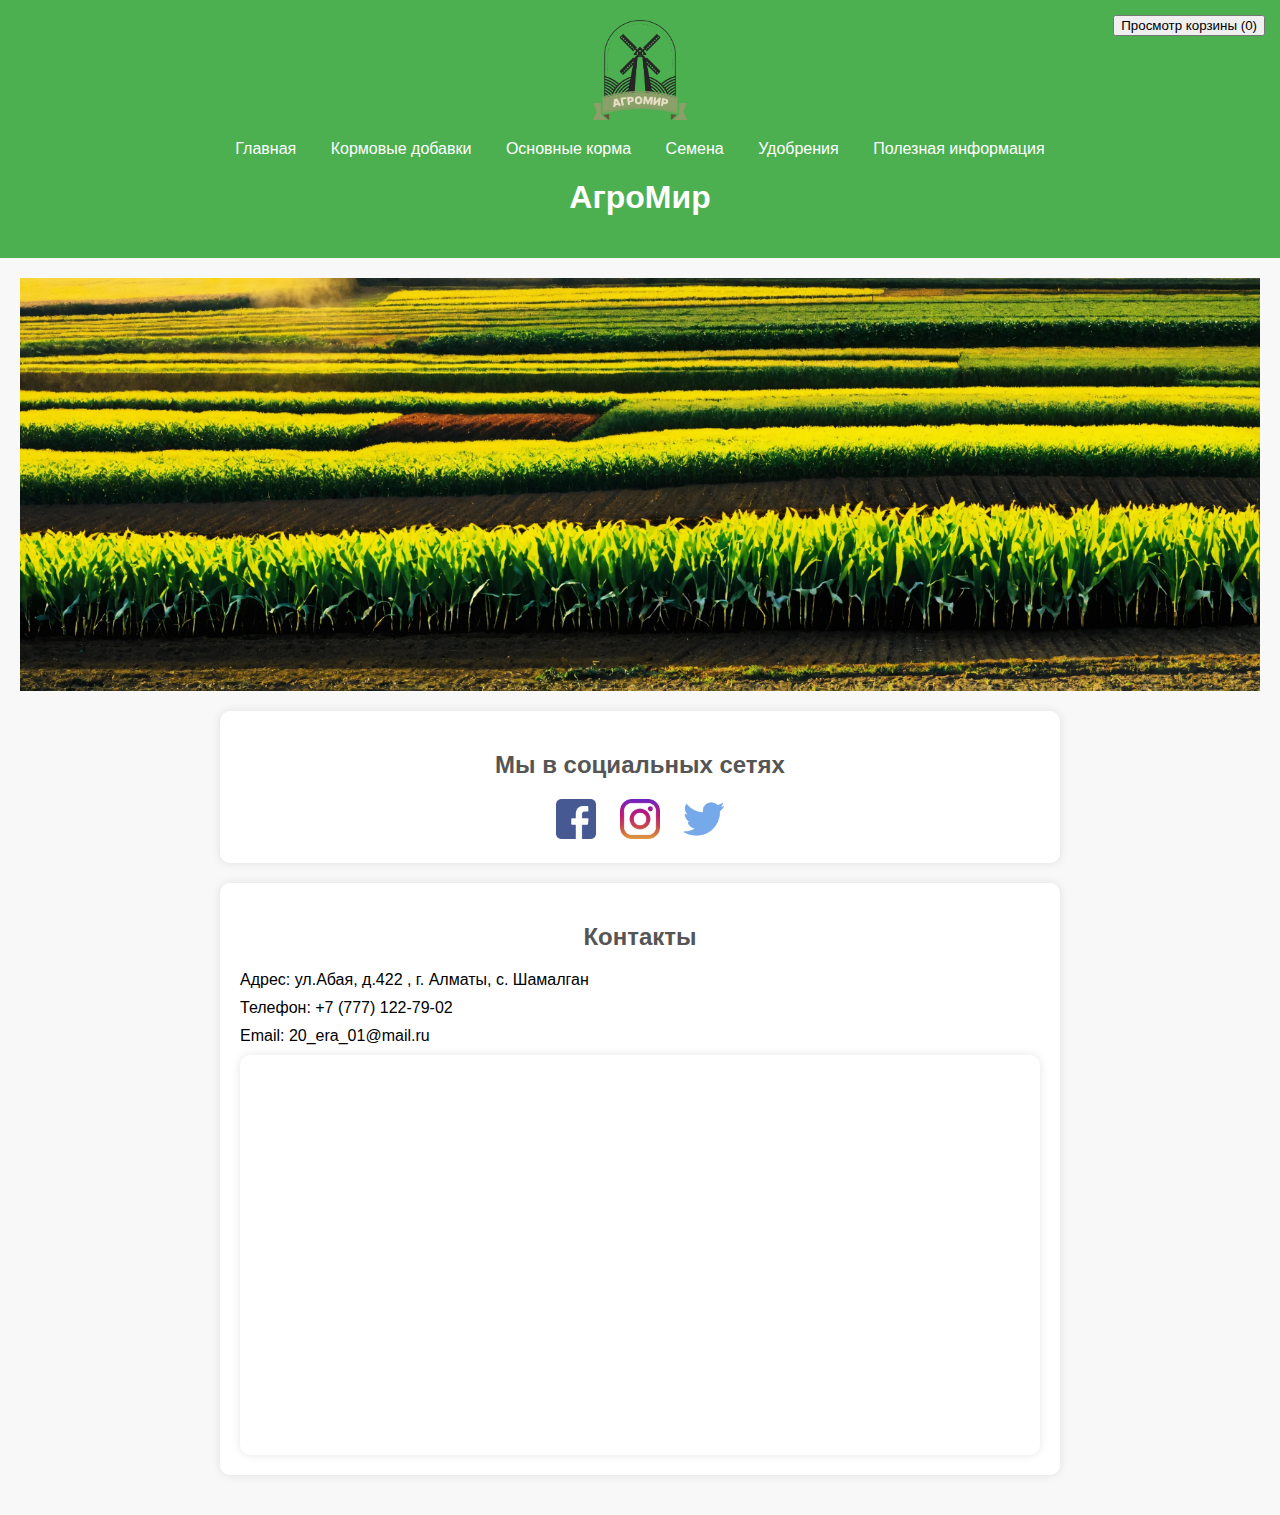
<file: index.html>
<!DOCTYPE html>
<html lang="en">
<head>
    <meta charset="UTF-8">
    <meta name="viewport" content="width=device-width, initial-scale=1.0">
    <title>АгроМир</title>
    <link rel="stylesheet" href="styles.css">
    <script src="https://api-maps.yandex.ru/2.1/?apikey=YOUR_API_KEY&lang=ru_RU" type="text/javascript"></script>
</head>
<body>
    <header>
        <div class="logo">
            <img src="фото/1.png" alt="Логотип">
        </div>
        <nav>
            <ul>
                <li><a href="index.html">Главная</a></li>
                <li><a href="Corm.html">Кормовые добавки</a></li>
                <li><a href="Osnov.html">Основные корма</a></li>
                <li><a href="Semena.html">Семена</a></li>
                <li><a href="Udobrenie.html">Удобрения</a></li>
                <li><a href="useful_info.html">Полезная информация</a></li>
                
            </ul>
        </nav>
        <h1>АгроМир</h1>
        <div class="cart">
            <button class="view-cart-btn">Просмотр корзины (<span class="cart-count">0</span>)</button>
        </div>
    </header>
   

    <main>
        <div class="slider">
            <!-- Слайдер изображений -->
            <img src="фото/01.jpg" alt="Слайд 1">
            <img src="фото/02.jpg" alt="Слайд 2">
            <img src="фото/03.jpg" alt="Слайд 3">
            <img src="фото/04.jpg" alt="Слайд 4">
            <img src="фото/05.jpg" alt="Слайд 5">
            <img src="фото/06.jpg" alt="Слайд 6">
            <img src="фото/07.jpg" alt="Слайд 7">
            <img src="фото/08.jpg" alt="Слайд 8">
        </div>
         <!-- Социальные сети -->
         <div class="social-media">
            <h2>Мы в социальных сетях</h2>
            <a href="https://www.facebook.com/yourpage" target="_blank"><img src="фото/facebook-icon.png" alt="Facebook"></a>
            <a href="https://www.instagram.com/yourpage" target="_blank"><img src="фото/instagram-icon.png" alt="Instagram"></a>
            <a href="https://www.twitter.com/yourpage" target="_blank"><img src="фото/twitter-icon.png" alt="Twitter"></a>
            <!-- Добавьте ссылки на другие социальные сети -->
        </div>

        <!-- Контактная информация и карта -->
        <div class="contact-info">
            <h2>Контакты</h2>
            <p>Адрес: ул.Абая, д.422 , г. Алматы, с. Шамалган</p>
            <p>Телефон: +7 (777) 122-79-02</p>
            <p>Email: 20_era_01@mail.ru</p>
            <div id="map" style="width:100%;height:400px;"></div>
        </div>
    </main>

    <div class="cart-modal">
        <div class="cart-content">
            <h2>Корзина</h2>
            <ul class="cart-items"></ul>
            <p class="total-price">Сумма: 0.00 ₸</p>
            <button class="place-order-btn">Оформить заказ</button>
            <button class="close-cart-btn">Закрыть</button>
        </div>
    </div>
   
    <script src="script.js"></script>
</body>
</html>
</file>
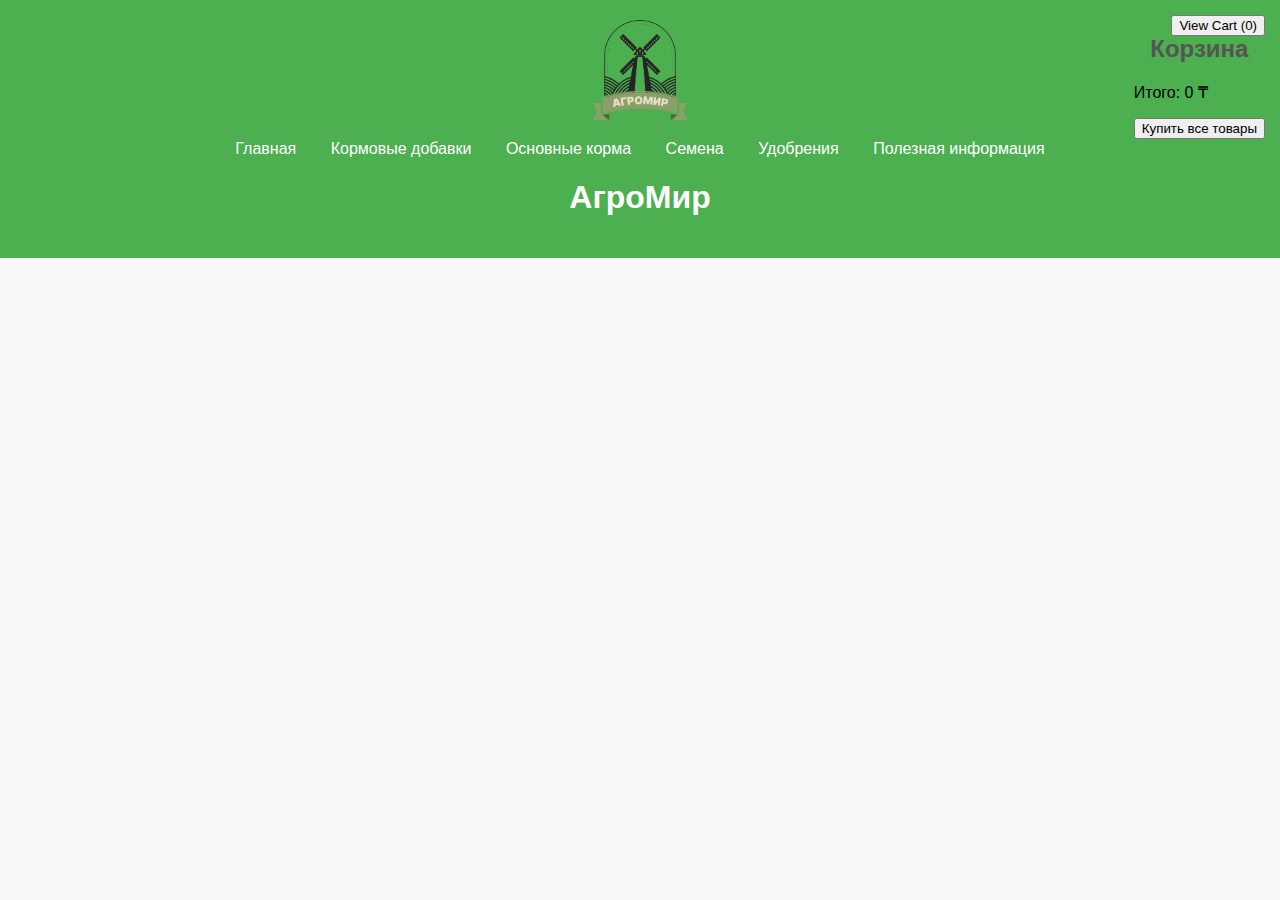
<file: cart.html>
<!DOCTYPE html>
<html lang="en">
<head>
    <meta charset="UTF-8">
    <meta name="viewport" content="width=device-width, initial-scale=1.0">
    <title>Agricultural Store</title>
    <link rel="stylesheet" href="styles.css">
</head>
<body>
    <header>
        <div class="logo">
            <img src="фото/1.png" alt="Логотип">
        </div>
        <nav>
            <ul>
                <li><a href="index.html">Главная</a></li>
                <li><a href="Corm.html">Кормовые добавки</a></li>
                <li><a href="Osnov.html">Основные корма</a></li>
                <li><a href="Semena.html">Семена</a></li>
                <li><a href="Udobrenie.html">Удобрения</a></li>
                <li><a href="useful_info.html">Полезная информация</a></li>
                
            </ul>
        </nav>
        <h1>АгроМир</h1>
        <div class="cart">
            <button class="view-cart-btn">View Cart (<span class="cart-count">0</span>)</button>
        </div>
    </header>
   

    <main>
        <section class="cart">
            <h2>Корзина</h2>
            <div class="cart-items"></div>
            <div class="cart-summary">
                <p>Итого: <span class="cart-total">0</span> ₸</p>
                <button class="buy-button">Купить все товары</button>
            </div>
        </section>
    </main>

    <script src="script.js"></script>
</body>
</html>
</file>
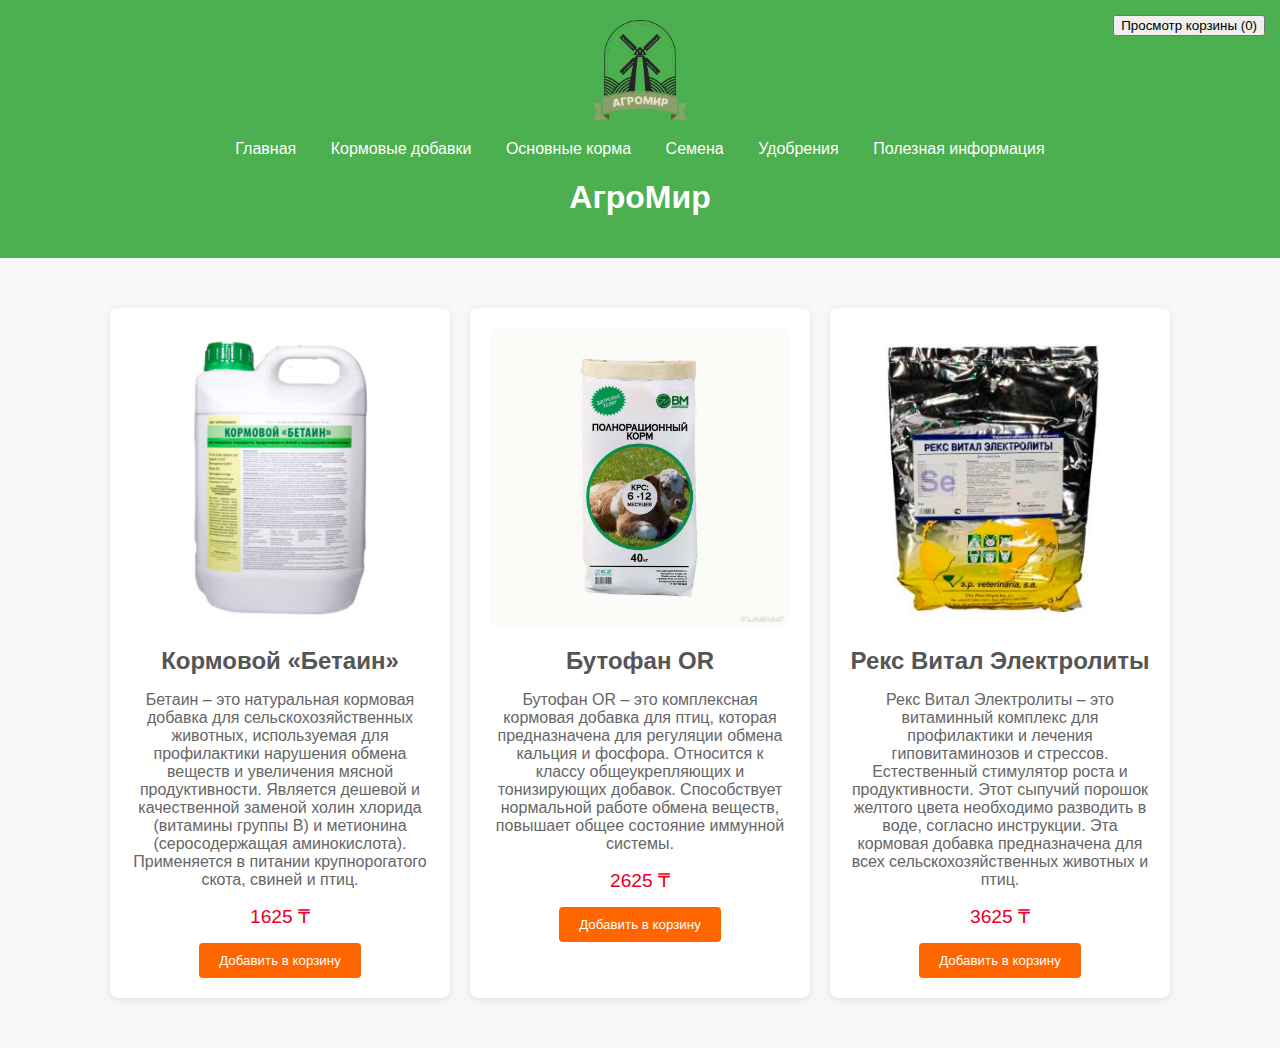
<file: Corm.html>
<!DOCTYPE html>
<html lang="en">
<head>
    <meta charset="UTF-8">
    <meta name="viewport" content="width=device-width, initial-scale=1.0">
    <title>Agricultural Store</title>
    <link rel="stylesheet" href="styles.css">
</head>
<body>
    <header>
        <div class="logo">
            <img src="фото/1.png" alt="Логотип">
        </div>
        <nav>
            <ul>
                <li><a href="index.html">Главная</a></li>
                <li><a href="Corm.html">Кормовые добавки</a></li>
                <li><a href="Osnov.html">Основные корма</a></li>
                <li><a href="Semena.html">Семена</a></li>
                <li><a href="Udobrenie.html">Удобрения</a></li>
                <li><a href="useful_info.html">Полезная информация</a></li>
                
            </ul>
        </nav>
        <h1>АгроМир</h1>
        <div class="cart">
            <button class="view-cart-btn">Просмотр корзины (<span class="cart-count">0</span>)</button>
        </div>
    </header>
   

    <main>
        <div class="product-grid">
            <div class="product-card" data-id="1">
                <img src="фото/1.jpg" alt="Product Image" class="product-image">
                <h2 class="product-title">Кормовой «Бетаин»</h2>
                <p class="product-description">Бетаин – это натуральная кормовая добавка для сельскохозяйственных  животных, используемая для профилактики нарушения обмена веществ и увеличения мясной продуктивности. Является дешевой и качественной заменой  холин хлорида (витамины группы В) и метионина (серосодержащая аминокислота). Применяется в питании крупнорогатого скота, свиней и птиц.</p>
                <p class="product-price">1625 ₸</p>
                <button class="add-to-cart-btn">Добавить в корзину</button>
            </div>
            <div class="product-card" data-id="2">
                <img src="фото/2.jpg" alt="Product Image" class="product-image">
                <h2 class="product-title">Бутофан OR</h2>
                <p class="product-description">Бутофан OR – это комплексная кормовая добавка для птиц, которая предназначена для регуляции обмена кальция и фосфора. Относится к классу общеукрепляющих и тонизирующих добавок. Способствует нормальной работе обмена веществ, повышает общее состояние иммунной системы.</p>
                <p class="product-price">2625 ₸</p>
                <button class="add-to-cart-btn">Добавить в корзину</button>
            </div>
            <!-- Add more product cards as needed -->
            <div class="product-card" data-id="3">
                <img src="фото/3.jpg" alt="Product Image" class="product-image">
                <h2 class="product-title">Рекс Витал Электролиты</h2>
                <p class="product-description">Рекс Витал Электролиты – это витаминный комплекс для профилактики и лечения гиповитаминозов и стрессов.  Естественный стимулятор роста и продуктивности. Этот сыпучий порошок желтого цвета необходимо разводить в воде, согласно инструкции. Эта кормовая добавка предназначена для всех сельскохозяйственных животных и птиц.</p>
                <p class="product-price">3625 ₸</p>
                <button class="add-to-cart-btn">Добавить в корзину</button>
            </div>
        </div>
    </main>

    <div class="cart-modal">
        <div class="cart-content">
            <h2>Корзина</h2>
            <ul class="cart-items"></ul>
            <p class="total-price">Сумма: 0.00 ₸</p>
            <button class="place-order-btn">Оформить заказ</button>
            <button class="close-cart-btn">Закрыть</button>
        </div>
    </div>

    <script src="script.js"></script>
</body>
</html>
</file>
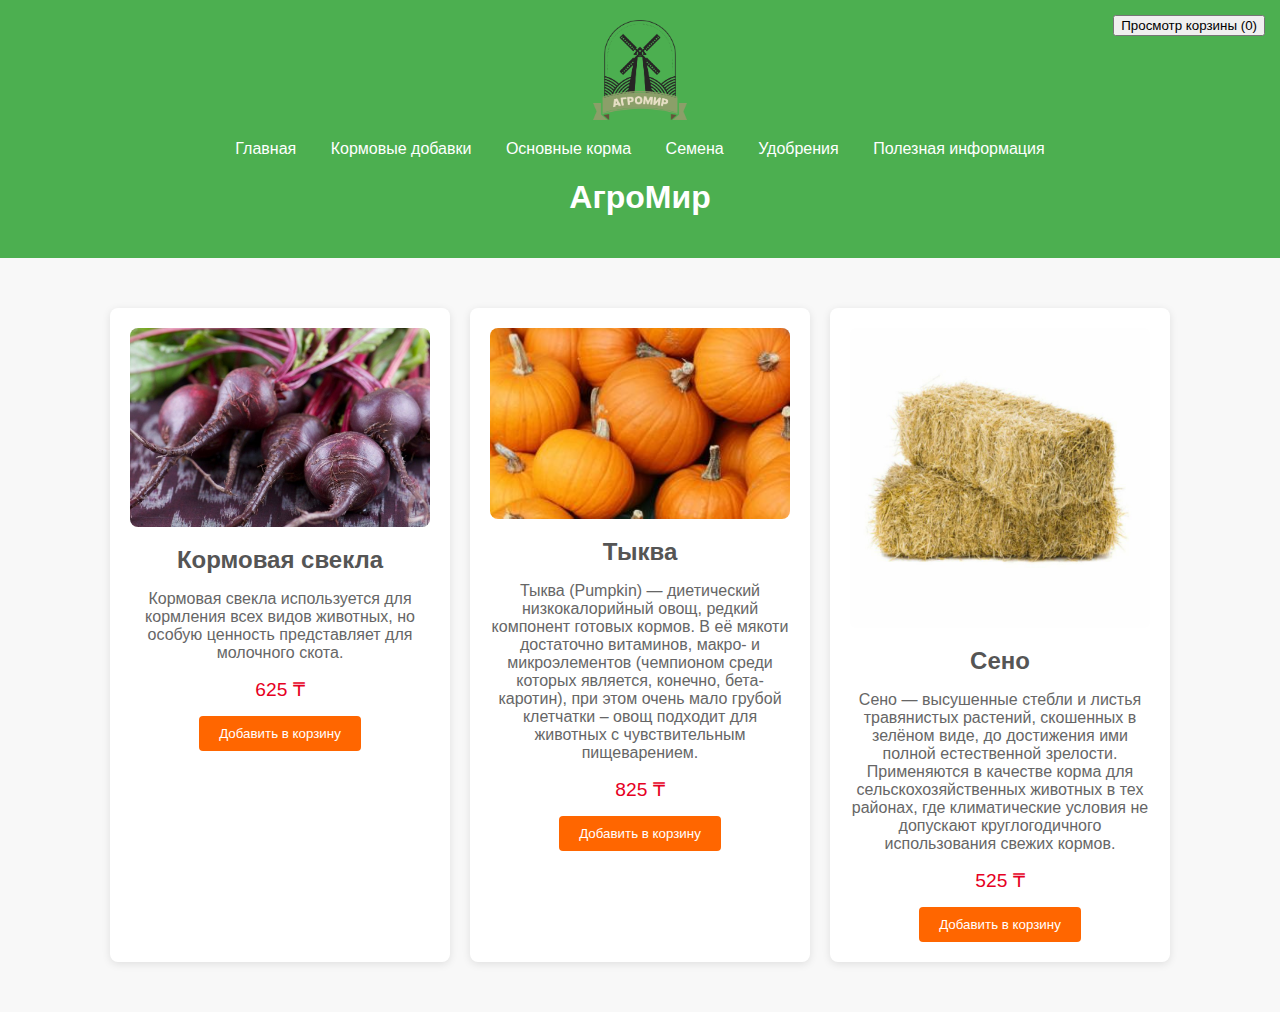
<file: Osnov.html>
<!DOCTYPE html>
<html lang="en">
<head>
    <meta charset="UTF-8">
    <meta name="viewport" content="width=device-width, initial-scale=1.0">
    <title>Agricultural Store</title>
    <link rel="stylesheet" href="styles.css">
</head>
<body>
    <header>
        <div class="logo">
            <img src="фото/1.png" alt="Логотип">
        </div>
        <nav>
            <ul>
                <li><a href="index.html">Главная</a></li>
                <li><a href="Corm.html">Кормовые добавки</a></li>
                <li><a href="Osnov.html">Основные корма</a></li>
                <li><a href="Semena.html">Семена</a></li>
                <li><a href="Udobrenie.html">Удобрения</a></li>
                <li><a href="useful_info.html">Полезная информация</a></li>
               
            </ul>
        </nav>
        <h1>АгроМир</h1>
        <div class="cart">
            <button class="view-cart-btn">Просмотр корзины (<span class="cart-count">0</span>)</button>
        </div>
    </header>
   

    <main>
        <div class="product-grid">
            <div class="product-card" data-id="4">
                <img src="фото/004.jpg" alt="Product Image" class="product-image">
                <h2 class="product-title">Кормовая свекла</h2>
                <p class="product-description">Кормовая свекла используется для кормления всех видов животных, но особую ценность представляет для молочного скота.</p>
                <p class="product-price">625 ₸</p>
                <button class="add-to-cart-btn">Добавить в корзину</button>
            </div>
            <div class="product-card" data-id="5">
                <img src="фото/005.jpg" alt="Product Image" class="product-image">
                <h2 class="product-title">Тыква</h2>
                <p class="product-description">Тыква (Pumpkin) — диетический низкокалорийный овощ, редкий компонент готовых кормов. В её мякоти достаточно витаминов, макро- и микроэлементов (чемпионом среди которых является, конечно, бета-каротин), при этом очень мало грубой клетчатки – овощ подходит для животных с чувствительным пищеварением.</p>
                <p class="product-price">825 ₸</p>
                <button class="add-to-cart-btn">Добавить в корзину</button>
            </div>
            <!-- Add more product cards as needed -->
            <div class="product-card" data-id="6">
                <img src="фото/001.jpeg" alt="Product Image" class="product-image">
                <h2 class="product-title">Сено</h2>
                <p class="product-description">Сено — высушенные стебли и листья травянистых растений, скошенных в зелёном виде, до достижения ими полной естественной зрелости. Применяются в качестве корма для сельскохозяйственных животных в тех районах, где климатические условия не допускают круглогодичного использования свежих кормов.</p>
                <p class="product-price">525 ₸</p>
                <button class="add-to-cart-btn">Добавить в корзину</button>
            </div>
        </div>
    </main>

    <div class="cart-modal">
        <div class="cart-content">
            <h2>Корзина</h2>
            <ul class="cart-items"></ul>
            <p class="total-price">Сумма: 0.00 ₸</p>
            <button class="place-order-btn">Оформить заказ</button>
            <button class="close-cart-btn">Закрыть</button>
        </div>
    </div>

    <script src="script.js"></script>
</body>
</html>
</file>
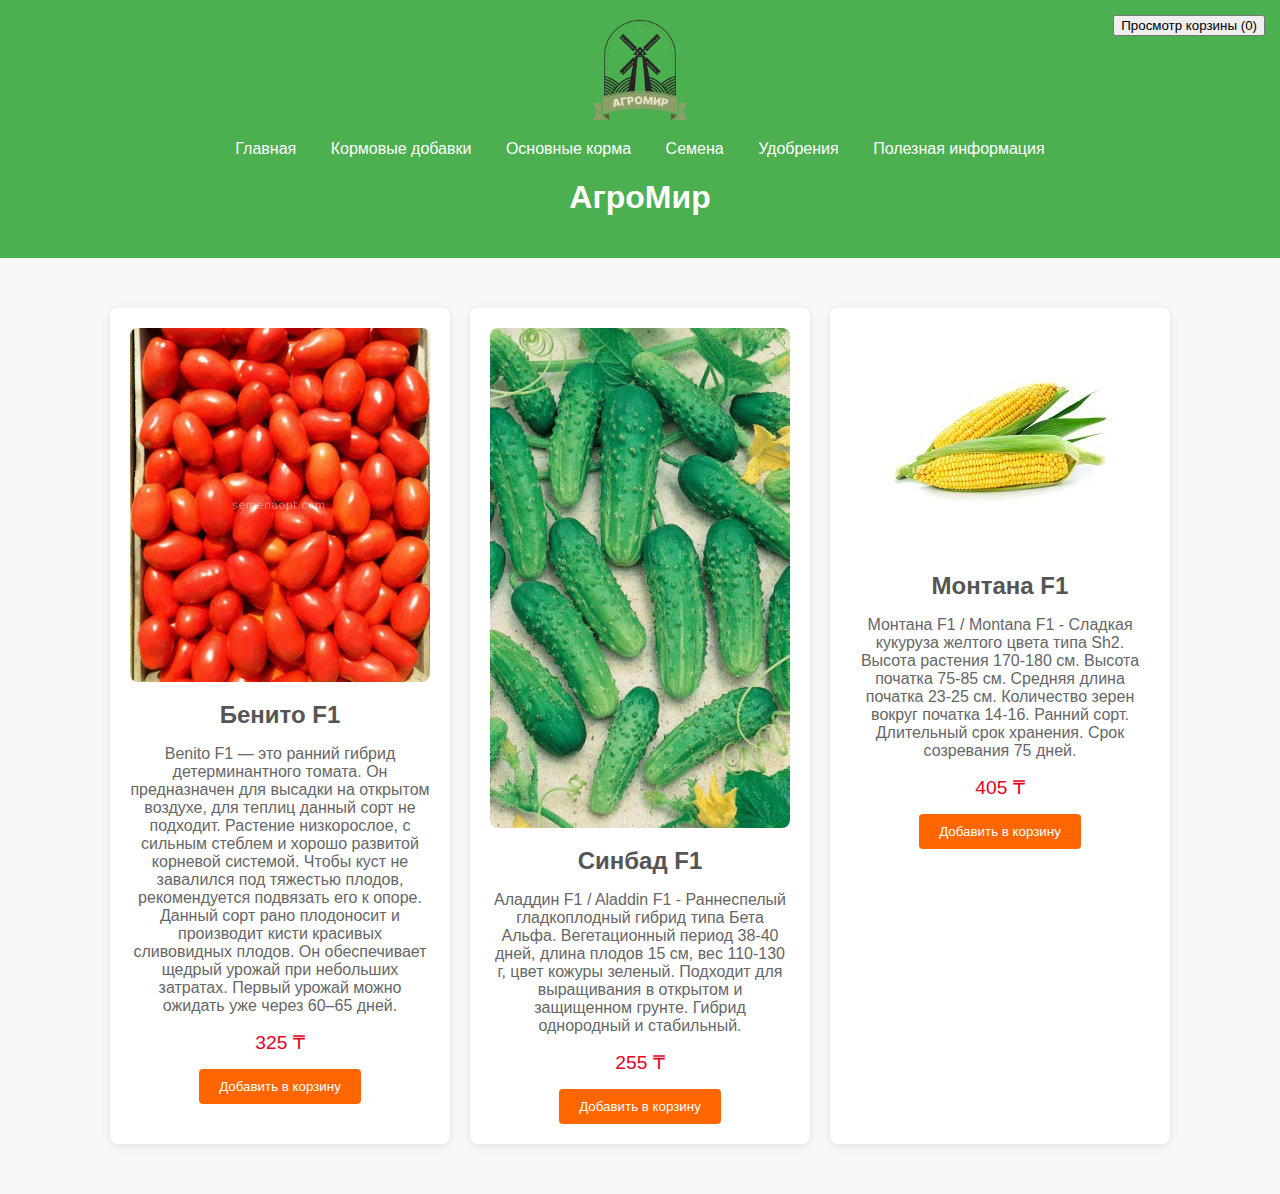
<file: Semena.html>
<!DOCTYPE html>
<html lang="en">
<head>
    <meta charset="UTF-8">
    <meta name="viewport" content="width=device-width, initial-scale=1.0">
    <title>Agricultural Store</title>
    <link rel="stylesheet" href="styles.css">
</head>
<body>
    <header>
        <div class="logo">
            <img src="фото/1.png" alt="Логотип">
        </div>
        <nav>
            <ul>
                <li><a href="index.html">Главная</a></li>
                <li><a href="Corm.html">Кормовые добавки</a></li>
                <li><a href="Osnov.html">Основные корма</a></li>
                <li><a href="Semena.html">Семена</a></li>
                <li><a href="Udobrenie.html">Удобрения</a></li>
                <li><a href="useful_info.html">Полезная информация</a></li>
                
            </ul>
        </nav>
        <h1>АгроМир</h1>
        <div class="cart">
            <button class="view-cart-btn">Просмотр корзины (<span class="cart-count">0</span>)</button>
        </div>
    </header>
   

    <main>
        <div class="product-grid">
            <div class="product-card" data-id="7">
                <img src="фото/0001.jpg" alt="Product Image" class="product-image">
                <h2 class="product-title">Бенито F1</h2>
                <p class="product-description">Benito F1 — это ранний гибрид детерминантного томата. Он предназначен для высадки на открытом воздухе, для теплиц данный сорт не подходит. Растение низкорослое, с сильным стеблем и хорошо развитой корневой системой. Чтобы куст не завалился под тяжестью плодов, рекомендуется подвязать его к опоре. Данный сорт рано плодоносит и производит кисти красивых сливовидных плодов. Он обеспечивает щедрый урожай при небольших затратах. Первый урожай можно ожидать уже через 60–65 дней.</p>
                <p class="product-price">325 ₸</p>
                <button class="add-to-cart-btn">Добавить в корзину</button>
            </div>
            <div class="product-card" data-id="8">
                <img src="фото/0002.jpg" alt="Product Image" class="product-image">
                <h2 class="product-title">Синбад F1</h2>
                <p class="product-description">Аладдин F1 / Aladdin F1 - Раннеспелый гладкоплодный гибрид типа Бета Альфа. Вегетационный период 38-40 дней, длина плодов 15 см, вес 110-130 г, цвет кожуры зеленый. Подходит для выращивания в открытом и защищенном грунте. Гибрид однородный и стабильный.</p>
                <p class="product-price">255 ₸</p>
                <button class="add-to-cart-btn">Добавить в корзину</button>
            </div>
            <!-- Add more product cards as needed -->
            <div class="product-card" data-id="9">
                <img src="фото/0005.jpg" alt="Product Image" class="product-image">
                <h2 class="product-title">Монтана F1</h2>
                <p class="product-description">Монтана F1 / Montana F1 - Сладкая кукуруза желтого цвета типа Sh2. Высота растения 170-180 см. Высота початка 75-85 см. Средняя длина початка 23-25 см. Количество зерен вокруг початка 14-16. Ранний сорт. Длительный срок хранения. Срок созревания 75 дней.</p>
                <p class="product-price">405 ₸</p>
                <button class="add-to-cart-btn">Добавить в корзину</button>
            </div>
        </div>
    </main>

    <div class="cart-modal">
        <div class="cart-content">
            <h2>Корзина</h2>
            <ul class="cart-items"></ul>
            <p class="total-price">Сумма: 0.00 ₸</p>
            <button class="place-order-btn">Оформить заказ</button>
            <button class="close-cart-btn">Закрыть</button>
        </div>
    </div>

    <script src="script.js"></script>
</body>
</html>
</file>
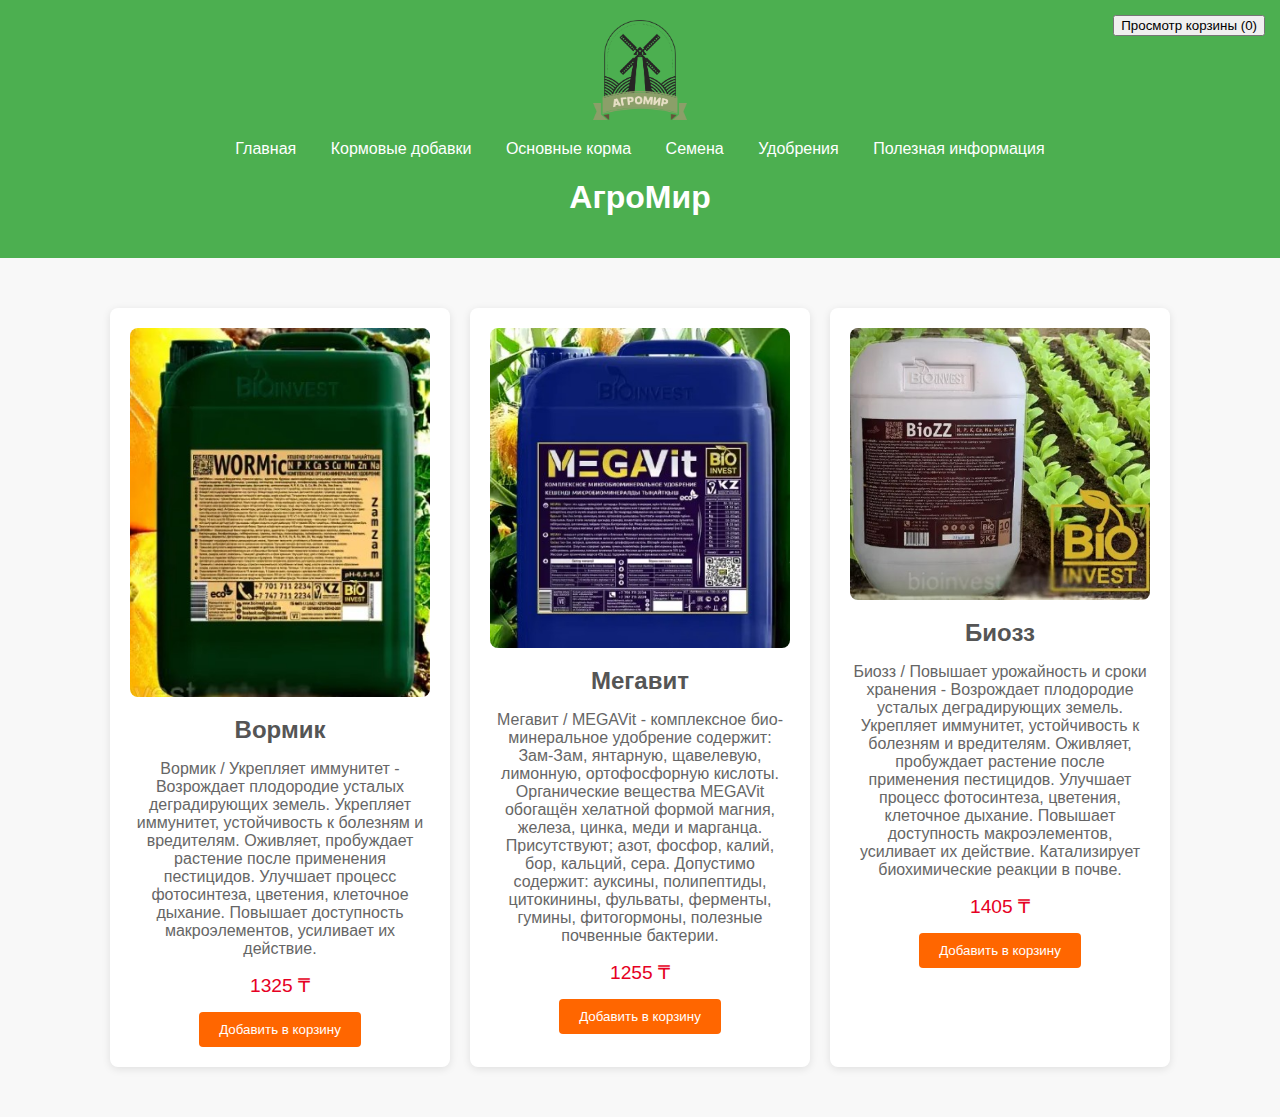
<file: Udobrenie.html>
<!DOCTYPE html>
<html lang="en">
<head>
    <meta charset="UTF-8">
    <meta name="viewport" content="width=device-width, initial-scale=1.0">
    <title>Agricultural Store</title>
    <link rel="stylesheet" href="styles.css">
</head>
<body>
    <header>
        <div class="logo">
            <img src="фото/1.png" alt="Логотип">
        </div>
        <nav>
            <ul>
                <li><a href="index.html">Главная</a></li>
                <li><a href="Corm.html">Кормовые добавки</a></li>
                <li><a href="Osnov.html">Основные корма</a></li>
                <li><a href="Semena.html">Семена</a></li>
                <li><a href="Udobrenie.html">Удобрения</a></li>
                <li><a href="useful_info.html">Полезная информация</a></li>
               
            </ul>
        </nav>
        <h1>АгроМир</h1>
        <div class="cart">
            <button class="view-cart-btn">Просмотр корзины (<span class="cart-count">0</span>)</button>
        </div>
    </header>
   

    <main>
        <div class="product-grid">
            <div class="product-card" data-id="10">
                <img src="фото/00003.jpg" alt="Product Image" class="product-image">
                <h2 class="product-title">Вормик</h2>
                <p class="product-description">Вормик / Укрепляет иммунитет - Возрождает плодородие усталых деградирующих земель. Укрепляет иммунитет, устойчивость к болезням и вредителям. Оживляет, пробуждает растение после применения пестицидов. Улучшает процесс фотосинтеза, цветения, клеточное дыхание. Повышает доступность макроэлементов, усиливает их действие.</p>
                <p class="product-price">1325 ₸</p>
                <button class="add-to-cart-btn">Добавить в корзину</button>
            </div>
            <div class="product-card" data-id="11">
                <img src="фото/00004.jpg" alt="Product Image" class="product-image">
                <h2 class="product-title">Мегавит</h2>
                <p class="product-description">Мегавит / MEGAVit - комплексное био-минеральное удобрение содержит: Зам-Зам, янтарную, щавелевую, лимонную, ортофосфорную кислоты. Органические вещества MEGAVit обогащён хелатной формой магния, железа, цинка, меди и марганца. Присутствуют; азот, фосфор, калий, бор, кальций, сера. Допустимо содержит: ауксины, полипептиды, цитокинины, фульваты, ферменты, гумины, фитогормоны, полезные почвенные бактерии.</p>
                <p class="product-price">1255 ₸</p>
                <button class="add-to-cart-btn">Добавить в корзину</button>
            </div>
            <!-- Add more product cards as needed -->
            <div class="product-card" data-id="12">
                <img src="фото/00002.jpg" alt="Product Image" class="product-image">
                <h2 class="product-title">Биозз</h2>
                <p class="product-description">Биозз / Повышает урожайность и сроки хранения - Возрождает плодородие усталых деградирующих земель. Укрепляет иммунитет, устойчивость к болезням и вредителям. Оживляет, пробуждает растение после применения пестицидов. Улучшает процесс фотосинтеза, цветения, клеточное дыхание. Повышает доступность макроэлементов, усиливает их действие. Катализирует биохимические реакции в почве.</p>
                <p class="product-price">1405 ₸</p>
                <button class="add-to-cart-btn">Добавить в корзину</button>
            </div>
        </div>
    </main>
    <div class="cart-modal">
        <div class="cart-content">
            <h2>Корзина</h2>
            <ul class="cart-items"></ul>
            <p class="total-price">Сумма: 0.00 ₸</p>
            <button class="place-order-btn">Оформить заказ</button>
            <button class="close-cart-btn">Закрыть</button>
        </div>
    </div>

    <script src="script.js"></script>
</body>
</html>
</file>
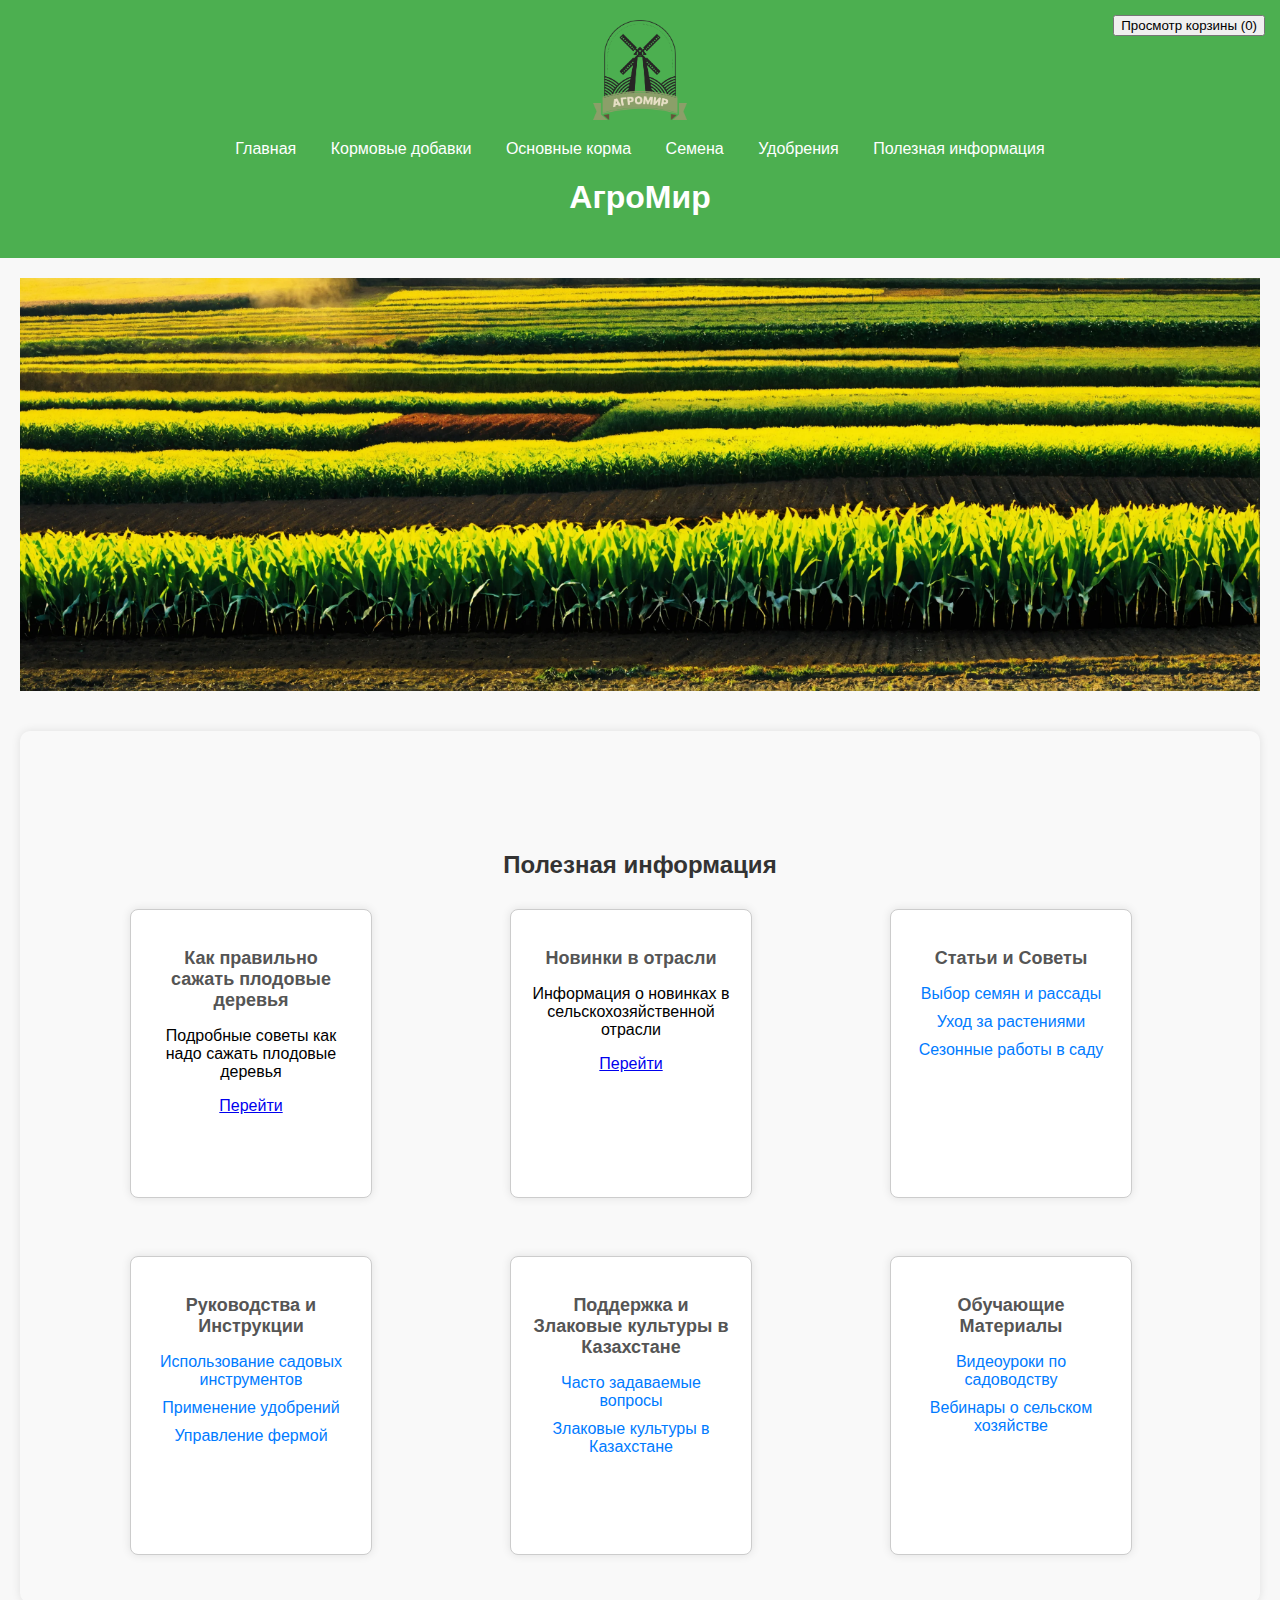
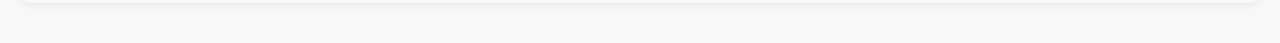
<file: useful_info.html>
<!DOCTYPE html>
<html lang="en">
<head>
    <meta charset="UTF-8">
    <meta name="viewport" content="width=device-width, initial-scale=1.0">
    <title>Agricultural Store</title>
    <link rel="stylesheet" href="styles.css">
</head>
<body>
    <header>
        <div class="logo">
            <img src="фото/1.png" alt="Логотип">
        </div>
        <nav>
            <ul>
                <li><a href="index.html">Главная</a></li>
                <li><a href="Corm.html">Кормовые добавки</a></li>
                <li><a href="Osnov.html">Основные корма</a></li>
                <li><a href="Semena.html">Семена</a></li>
                <li><a href="Udobrenie.html">Удобрения</a></li>
                <li><a href="useful_info.html">Полезная информация</a></li>
                
            </ul>
        </nav>
        <h1>АгроМир</h1>
        <div class="cart">
            <button class="view-cart-btn">Просмотр корзины (<span class="cart-count">0</span>)</button>
        </div>
    </header>
   

    <main>
        <div class="slider">
            <!-- Слайдер изображений -->
            <img src="фото/01.jpg" alt="Слайд 1">
            <img src="фото/02.jpg" alt="Слайд 2">
            <img src="фото/03.jpg" alt="Слайд 3">
            <img src="фото/04.jpg" alt="Слайд 4">
            <img src="фото/05.jpg" alt="Слайд 5">
            <img src="фото/06.jpg" alt="Слайд 6">
            <img src="фото/07.jpg" alt="Слайд 7">
            <img src="фото/08.jpg" alt="Слайд 8">
        </div>
        
    </main>
    <main>
        <section class="useful-info"><h2>Полезная информация</h2>
            <div class="info-block">
                
                
                <article>
                    <h3>Как правильно сажать плодовые деревья</h3>
                    <p>Подробные советы как надо сажать плодовые деревья</p>
                    <a href="https://baucenter.ru/advices/737977/">Перейти</a>
                </article>
                
                <article>
                    <h3>Новинки в отрасли</h3>
                    <p>Информация о новинках в сельскохозяйственной отрасли</p>
                    <a href="https://glavpahar.ru/articles/top-selskohozyaystvennyh-innovaciy-desyatiletiya">Перейти</a>
                </article>
                
                <article>
                    <h3>Статьи и Советы</h3>
                    <ul>
                        <li><a href="https://invent.kz/">Выбор семян и рассады</a></li>
                        <li><a href="https://gardens.ru/uhod-za-sadom/index.html#:~:text=%D0%A3%D1%85%D0%BE%D0%B4%20%D0%B7%D0%B0%20%D1%81%D0%B0%D0%B4%D0%BE%D0%BC%20%D0%B2%D0%BA%D0%BB%D1%8E%D1%87%D0%B0%D0%B5%D1%82%20%D0%B2,%D0%B1%D0%BE%D1%80%D1%8C%D0%B1%D0%B5%20%D1%81%20%D0%B2%D1%80%D0%B5%D0%B4%D0%B8%D1%82%D0%B5%D0%BB%D1%8F%D0%BC%D0%B8%20%D0%B8%20%D0%B1%D0%BE%D0%BB%D0%B5%D0%B7%D0%BD%D1%8F%D0%BC%D0%B8.">Уход за растениями</a></li>
                        <li><a href="https://gardensdream.ru/uhod-za-sadom/sezonnye-raboty/">Сезонные работы в саду</a></li>
                    </ul>
                </article>
                
                <article>
                    <h3>Руководства и Инструкции</h3>
                    <ul>
                        <li><a href="https://kramp.ru/articles/item-kakie-instrumenty-prigodyatsya-dlya-raboty-v-sadu/">Использование садовых инструментов</a></li>
                        <li><a href="https://alchemyka.kz/udobreniya/udobreniya.html">Применение удобрений</a></li>
                        <li><a href="https://www.cooperl.ru/tekhnicheskoe-soprovozhdenie/tekhnologicheskiy-konsalting/upravlenie-fermoy">Управление фермой</a></li>
                    </ul>
                </article>
                
                <article>
                    <h3>Поддержка и Злаковые культуры в Казахстане</h3>
                    <ul>
                        <li><a href="https://odessa-biz.info/2019/02/26/10-voprosov-kotorye-vy-stesnjalis-zadat-fermeru/">Часто задаваемые вопросы</a></li>
                        <li><a href="https://cosmosmartin101.github.io/Plantsite/">Злаковые культуры в Казахстане</a></li>
                    </ul>
                </article>
                
                <article>
                    <h3>Обучающие Материалы</h3>
                    <ul>
                        <li><a href="https://www.youtube.com/watch?v=VwzZe8F98yM&list=PLYKlGCAr2Rd2OvAAfrJNJ6eHHeYrkFFh7">Видеоуроки по садоводству</a></li>
                        <li><a href="https://soz.bio/baza-znaniy/vebinary/">Вебинары о сельском хозяйстве</a></li>
                    </ul>
                </article>
                
            </div>
        </section>
    </main>
    
    
    <script src="script.js"></script>
</body>
</html>
</file>
<file: styles.css>
/* styles.css */
body {
    font-family: Arial, sans-serif;
    background-color: #f8f8f8;
    margin: 0;
    padding: 0;
}

header {
    background-color: #4CAF50;
    color: white;
    padding: 15px;
    text-align: center;
}
header .logo img {
    height: 100px;
}
header, footer {
    background-color: #4CAF50;
    color: white;
    padding: 20px 0;
    text-align: center;
}

main {
    padding: 20px;
}

h2 {
    color: #555;
    margin-bottom: 20px;
    text-align: center;
}

/* Социальные сети */
.social-media {
    text-align: center;
    padding: 20px;
    background-color: #fff;
    border-radius: 10px;
    box-shadow: 0 0 10px rgba(0, 0, 0, 0.1);
    margin: 20px auto;
    max-width: 800px;
}

.social-media a {
    margin: 0 10px;
    display: inline-block;
}

.social-media img {
    width: 40px;
    height: 40px;
    transition: transform 0.3s ease;
}

.social-media img:hover {
    transform: scale(1.1);
}

/* Контактная информация и карта */
.contact-info {
    background-color: #fff;
    padding: 20px;
    border-radius: 10px;
    box-shadow: 0 0 10px rgba(0, 0, 0, 0.1);
    margin: 20px auto;
    max-width: 800px;
}

.contact-info p {
    margin: 10px 0;
    font-size: 16px;
}

#map {
    border-radius: 10px;
    box-shadow: 0 0 10px rgba(0, 0, 0, 0.1);
}
nav ul {
    list-style: none;
    padding: 0;
}

nav ul li {
    display: inline;
    margin: 0 15px;
}

nav ul li a {
    color: white;
    text-decoration: none;
}

.slider {
    width: 100%;
    overflow: hidden;
}

.slider img {
    width: 100%;
    display: block;
}

.categories, .useful-info {
    padding: 20px;
    text-align: center;
}

.categories .category, .useful-info article {
    display: inline-block;
    margin: 10px;
    width: 200px;
    padding: 10px;
    border: 1px solid #ccc;
}

footer {
    background-color: #333;
    color: white;
    text-align: center;
    padding: 10px 0;
    position: fixed;
    bottom: 0;
    width: 100%;
}

.cart {
    position: absolute;
    top: 15px;
    right: 15px;
}

.product-grid {
    display: flex;
    flex-wrap: wrap;
    justify-content: center;
    padding: 20px;
}

.product-card {
    background-color: white;
    border-radius: 8px;
    box-shadow: 0 2px 8px rgba(0, 0, 0, 0.1);
    margin: 10px;
    max-width: 300px;
    padding: 20px;
    text-align: center;
}

.product-image {
    max-width: 100%;
    border-radius: 8px;
}

.product-title {
    font-size: 1.5em;
    margin: 15px 0;
}

.product-description {
    font-size: 1em;
    color: #666;
}

.product-price {
    font-size: 1.2em;
    color: #e60023;
    margin: 15px 0;
}

.add-to-cart-btn {
    background-color: #ff6600;
    color: white;
    border: none;
    padding: 10px 20px;
    cursor: pointer;
    border-radius: 4px;
    transition: background-color 0.3s ease;
}

.add-to-cart-btn:hover {
    background-color: #e55d00;
}

.cart-modal {
    display: none;
    position: fixed;
    top: 0;
    left: 0;
    width: 100%;
    height: 100%;
    background-color: rgba(0, 0, 0, 0.5);
    justify-content: center;
    align-items: center;
}

.cart-content {
    background-color: white;
    padding: 20px;
    border-radius: 8px;
    width: 80%;
    max-width: 500px;
}

.cart-items {
    list-style: none;
    padding: 0;
    margin: 0;
}

.cart-item {
    display: flex;
    justify-content: space-between;
    margin-bottom: 10px;
}

.total-price {
    font-size: 1.5em;
    margin: 20px 0;
}

.checkout-btn, .close-cart-btn {
    background-color: #4CAF50;
    color: white;
    border: none;
    padding: 10px 20px;
    cursor: pointer;
    border-radius: 4px;
    transition: background-color 0.3s ease;
}

.checkout-btn:hover, .close-cart-btn:hover {
    background-color: #45a049;
}
.checkout-btn, .place-order-btn {
    background-color: #4CAF50;
    color: white;
    border: none;
    padding: 10px 20px;
    cursor: pointer;
    border-radius: 4px;
    transition: background-color 0.3s ease;
}
.checkout-btn:hover, .place-order-btn {
    background-color: #45a049;
}
.useful-info {
    padding: 100px;
    background-color: #f9f9f9;
    border-radius: 10px;
    box-shadow: 0 0 10px rgba(0, 0, 0, 0.1);
    margin-bottom: 20px;
}

.useful-info h2 {
    text-align: center;
    margin-bottom: 20px;
    color: #333;
}

.info-block {
    display: grid;
    grid-template-columns: repeat(auto-fit, minmax(250px, 1fr)); /* Адаптивные колонки */
    grid-gap: 100px; /* Промежутки между блоками */
}

.info-block article {
    background-color: #fff;
    padding: 20px;
    border-radius: 8px;
    box-shadow: 0 0 10px rgba(0, 0, 0, 0.1);
    height: 100%; /* Установка одинаковой высоты для всех блоков */
}

.info-block h3 {
    color: #555;
    font-size: 18px;
    margin-bottom: 10px;
}

.info-block ul {
    list-style-type: none;
    padding: 0;
}

.info-block ul li {
    margin-bottom: 10px;
}

.info-block ul li a {
    color: #007bff;
    text-decoration: none;
}

.info-block ul li a:hover {
    text-decoration: underline;
}
</file>
